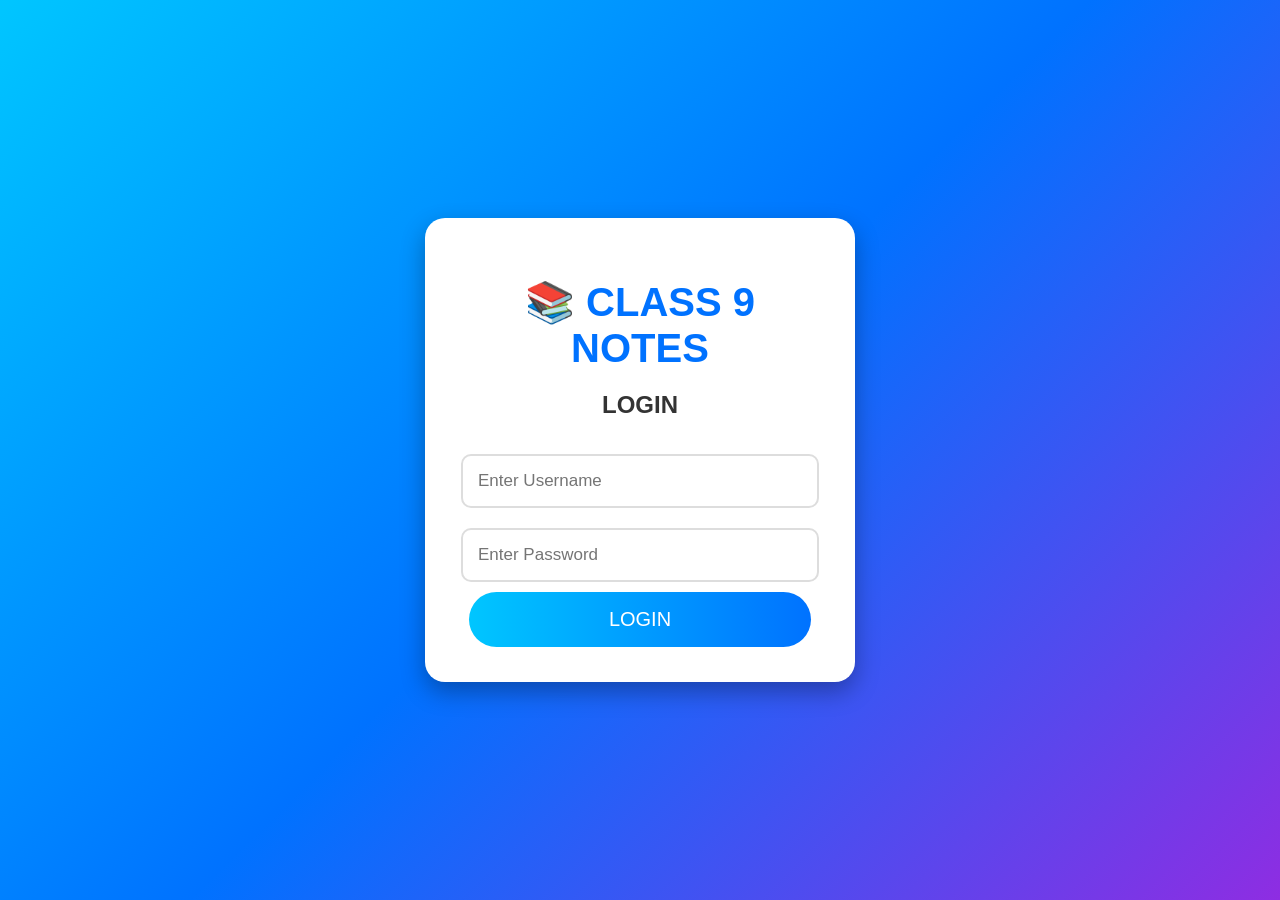
<file: index.html>
<!DOCTYPE html>
<html lang="en">
<head>
    <meta charset="UTF-8">
    <meta name="viewport" content="width=device-width, initial-scale=1.0">
    <title>CLASS 9 NOTES - Login</title>

    <link rel="stylesheet" href="style.css">
</head>

<body class="login-page">

    <div class="login-box">

        <h1>📚 CLASS 9 NOTES</h1>
        <h2>LOGIN</h2>

        <form action="notes.html">

            <input type="text"
                   name="username"
                   placeholder="Enter Username"
                   required>

            <input type="password"
                   name="password"
                   placeholder="Enter Password"
                   required>

            <button type="submit">LOGIN</button>

        </form>

    </div>

</body>
</html>
</file>
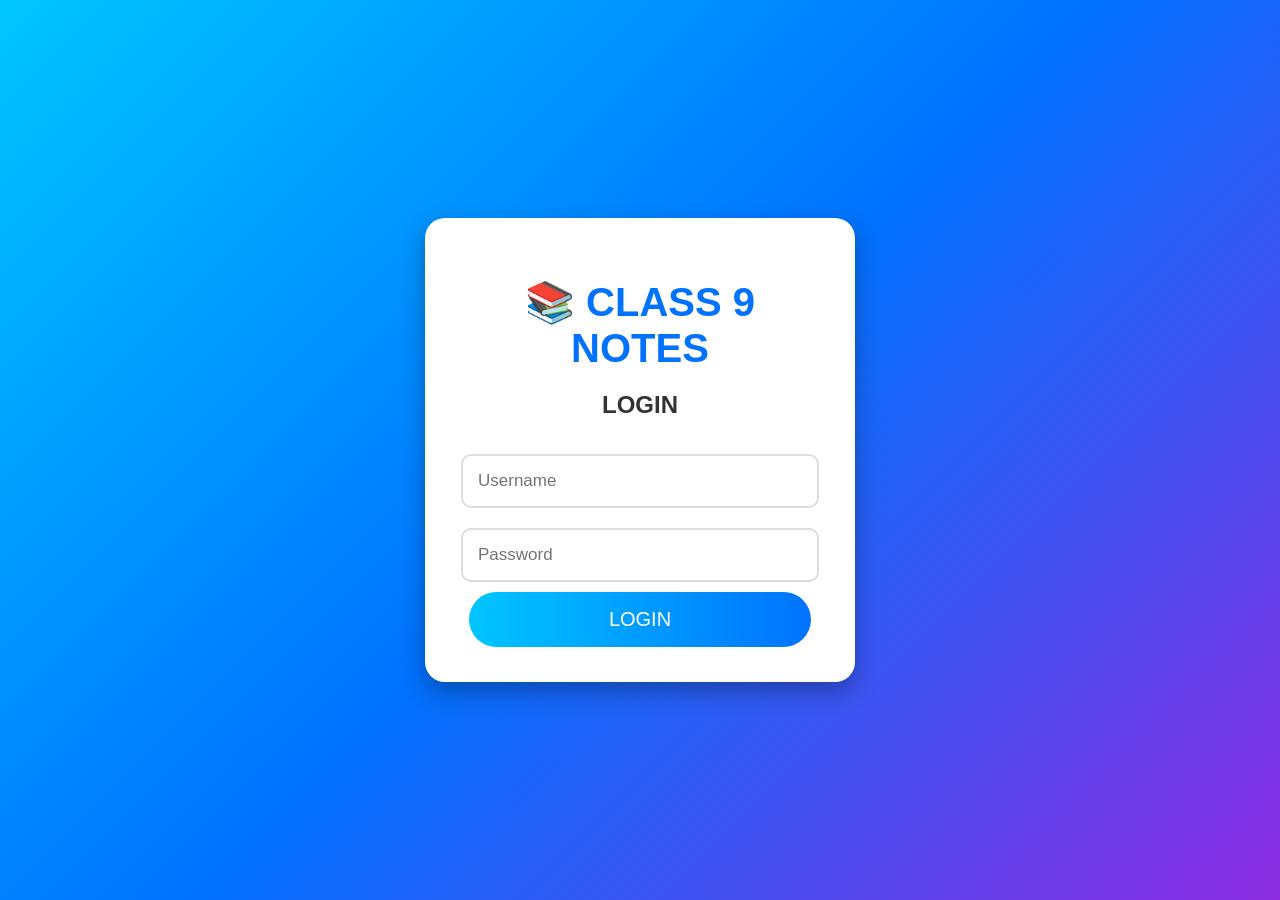
<file: login.html>
<!DOCTYPE html>
<html>
<head>
    <meta charset="UTF-8">
    <meta name="viewport" content="width=device-width, initial-scale=1.0">
    <title>Login</title>
    <link rel="stylesheet" href="style.css">
</head>

<body class="login-page">

<div class="login-box">

<h1>📚 CLASS 9 NOTES</h1>

<h2>LOGIN</h2>

<form action="index.html">

<input type="text" placeholder="Username" required>

<input type="password" placeholder="Password" required>

<button type="submit">LOGIN</button>

</form>

</div>

</body>
</html>
</file>
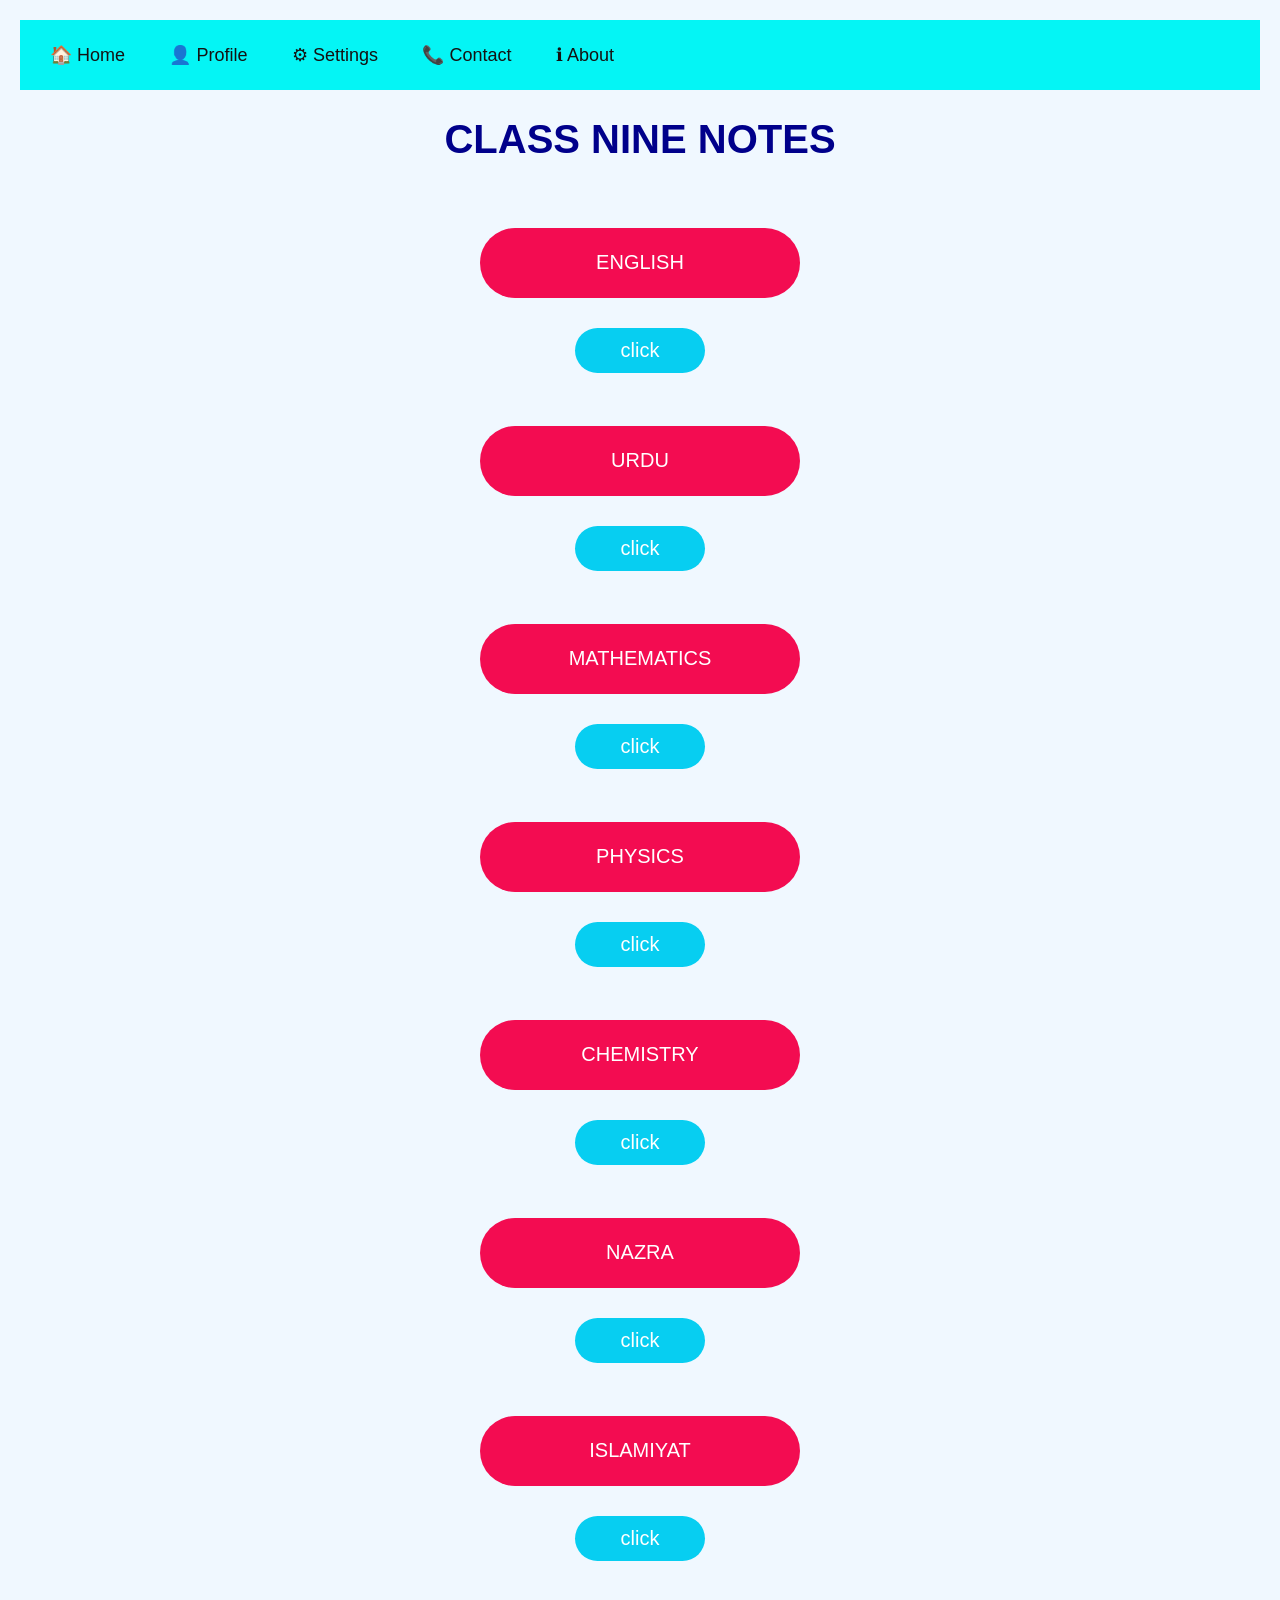
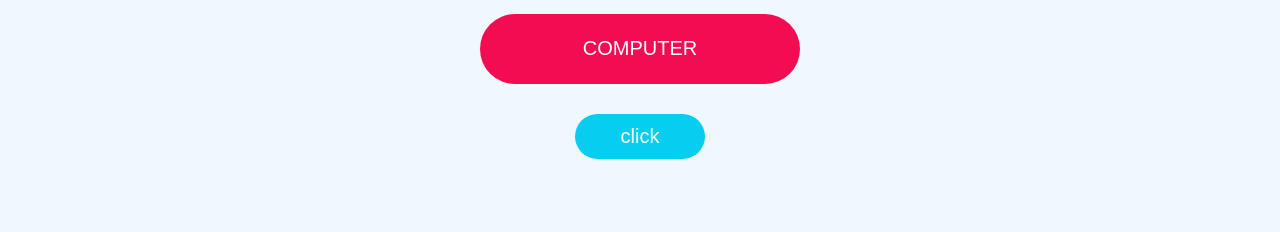
<file: notes.html>
<!DOCTYPE html>
<html>
<head>
    <form action="index.html">
    <meta charset="UTF-8">
    <meta name="viewport" content="width=device-width, initial-scale=1.0">
    <title>CLASS NOTES</title>
    <link rel="stylesheet" href="style.css">
</head>
<body>
     <form action="index.html">
          <div class="navbar">
    <a href="#">🏠 Home</a>
    <a href="#">👤 Profile</a>
    <a href="#">⚙ Settings</a>
    <a href="#">📞 Contact</a>
    <a href="#">ℹ About</a>
</div>

    <h1>CLASS NINE NOTES</h1><br><br>
 
   <ul>
    <li> <button>ENGLISH</button><br><br>
    <a href="https://parho.pk/notes/class-9-English-notes/" target="_blank">
    <button class="small-btn">click</button>
</a>
</li>
<br>

   <li>  <button>URDU</button><br><br>
     <a href="https://parho.pk/notes/class-9-Urdu-notes/" target="_blank">
    <button class="small-btn">click</button>
</a>
</li>
<br>
 
   <li>
     <button>MATHEMATICS</button><br><br>
     <a href="https://parho.pk/notes/class-9-Mathematics-notes/" target="_blank">
    <button class="small-btn">click</button>
</a>
</li>
<br>

  <li> <button>PHYSICS</button><br><br>
    <a href="https://parho.pk/notes/class-9-Physics-notes/" target="_blank">
        <button class="small-btn">click</button>
</a>
</li>
<br>

    <li> <button>CHEMISTRY</button><br><br>
     <a href="https://parho.pk/notes/class-9-CHEMISTRY-notes/" target="_blank">
    <button class="small-btn">click</button>
</a>
</li>
<br>

   <li> <button>NAZRA</button><br><br>
     <a href="https://parho.pk/notes/class-9-NAZRA-notes/" target="_blank">
    <button class="small-btn">click</button>
</a>
</li>
<br>
    <li> <button>ISLAMIYAT</button><br><br>
     <a href="https://parho.pk/notes/class-9-ISLAMIYAT-notes/" target="_blank">
    <button class="small-btn">click</button>
</a>
</li>
<br>
  <li>  <button>COMPUTER</button><br><br>
     <a href="https://parho.pk/notes/class-9-COMPUTER-notes/" target="_blank">
    <button class="small-btn">click</button>
</a>
</li>
<br>
</ul>
</body>
</html>
</file>
<file: style.css>
/* ==========================
   CLASS 9 NOTES WEBSITE
========================== */

body{
    margin:0;
    padding:20px;
    background:#f0f8ff;
    font-family:Arial, sans-serif;
    text-align:center;
}

/* Heading */
h1{
    color:darkblue;
    font-size:40px;
    margin-bottom:30px;
}

/* List */
ul{
    list-style:none;
    padding:0;
    margin:0;
}

li{
    margin-bottom:35px;
}

/* Subject Button */
button{
    width:320px;
    height:70px;
    background:#f30c51;
    color:white;
    border:none;
    border-radius:35px;
    font-size:20px;
    cursor:pointer;
    transition:0.3s;
}

button:hover{
    background:green;
    transform:scale(1.05);
}

/* Click Button */
.small-btn{
    width:130px;
    height:45px;
    background:#07cef1;
    color:white;
    border:none;
    border-radius:25px;
    font-size:20px;
    margin-top:12px;
}

/* ==========================
   MOBILE RESPONSIVE
========================== */

@media screen and (max-width:768px){

    body{
        padding:15px;
    }

    h1{
        font-size:32px;
    }

    button{
        width:95%;
        max-width:350px;
        height:65px;
        font-size:20px;
    }

    .small-btn{
        width:140px;
        height:45px;
        font-size:18px;
    }

    li{
        margin-bottom:30px;
    }
}
/* Navigation Bar */

.navbar{
    background:#04f5f5;
    overflow:hidden;
    text-align:left;
    padding:10px;
}

.navbar a{
    color:rgb(20, 18, 18);
    text-decoration:none;
    padding:14px 20px;
    display:inline-block;
    font-size:18px;
}

.navbar a:hover{
    background:#0465f8;
    border-radius:5px;
}
/* ==========================
   LOGIN PAGE
========================== */

.login-page{
    margin:0;
    padding:0;
    height:100vh;
    display:flex;
    justify-content:center;
    align-items:center;
    background:linear-gradient(135deg,#00c6ff,#0072ff,#8e2de2);
}

.login-box{
    width:360px;
    background:#fff;
    padding:35px;
    border-radius:20px;
    text-align:center;
    box-shadow:0 10px 25px rgba(0,0,0,.3);
}

.login-box h1{
    color:#0072ff;
    margin-bottom:10px;
}

.login-box h2{
    color:#333;
    margin-bottom:25px;
}

.login-box input{
    width:90%;
    padding:15px;
    margin:10px 0;
    border:2px solid #ddd;
    border-radius:10px;
    font-size:17px;
}

.login-box input:focus{
    border-color:#0072ff;
    outline:none;
}

.login-box button{
    width:95%;
    height:55px;
    background:linear-gradient(to right,#00c6ff,#0072ff);
    color:white;
    border:none;
    border-radius:30px;
    font-size:20px;
    cursor:pointer;
}

.login-box button:hover{
    background:linear-gradient(to right,#28a745,#00c853);
    transform:scale(1.05);
}
</file>
